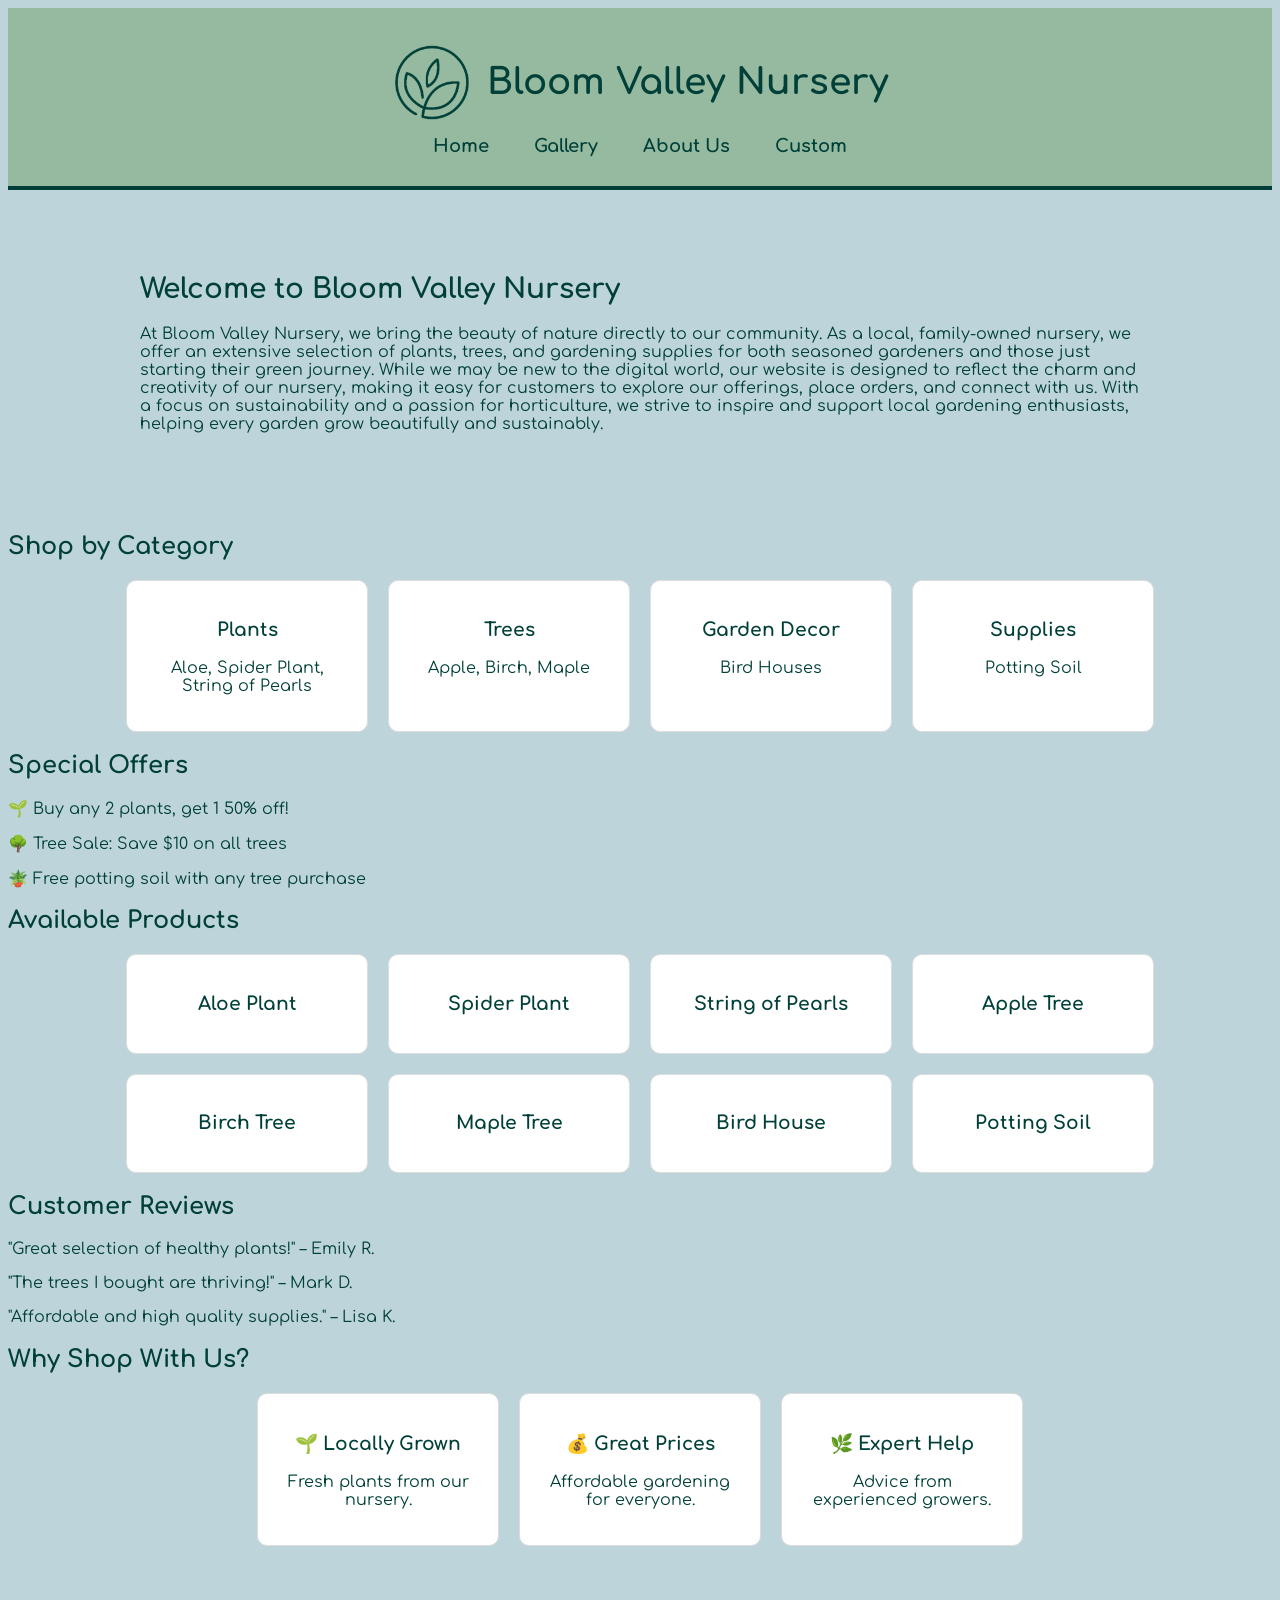
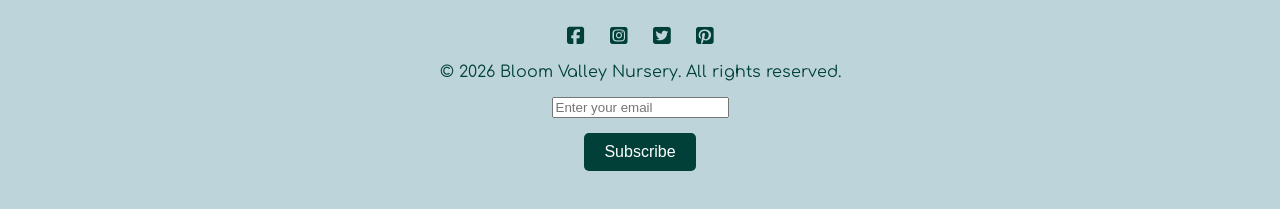
<file: index.html>
﻿<!DOCTYPE html>
<html>
<head>
    <meta charset="UTF-8">
    <meta name="viewport" content="width=device-width, initial-scale=1.0">
    <title>Bloom Valley Nursery</title>

    <link href="https://fonts.googleapis.com/css2?family=Comfortaa:wght@400;700&display=swap" rel="stylesheet">
    <link rel="stylesheet" href="https://cdnjs.cloudflare.com/ajax/libs/font-awesome/6.4.0/css/all.min.css">
    <link rel="stylesheet" href="style.css">
</head>
<body class="home">

    <header class="site-header">
        <div class="logo-title">
            <img src="logo.png" alt="Bloom Valley Nursery Logo">
            <h1>Bloom Valley Nursery</h1>
        </div>

        <nav>
            <a href="index.html">Home</a>
            <a href="gallery.html">Gallery</a>
            <a href="about.html">About Us</a>
            <a href="custom.html">Custom</a>
        </nav>
    </header>

<main>

    <h2>Welcome to Bloom Valley Nursery</h2>
            
    </p>
        At Bloom Valley Nursery, we bring the beauty of nature directly to our community. As a local, family-owned nursery, we offer an extensive selection of plants, trees, and gardening supplies for both seasoned gardeners and those just starting their green journey. While we may be new to the digital world, our website is designed to reflect the charm and creativity of our nursery, making it easy for customers to explore our offerings, place orders, and connect with us. With a focus on sustainability and a passion for horticulture, we strive to inspire and support local gardening enthusiasts, helping every garden grow beautifully and sustainably.
    </p>

</main>
<section>
    <h2>Shop by Category</h2>
    <div class="grid">

        <div class="card">
            <h3>Plants</h3>
            <p>Aloe, Spider Plant, String of Pearls</p>
        </div>

        <div class="card">
            <h3>Trees</h3>
            <p>Apple, Birch, Maple</p>
        </div>

        <div class="card">
            <h3>Garden Decor</h3>
            <p>Bird Houses</p>
        </div>

        <div class="card">
            <h3>Supplies</h3>
            <p>Potting Soil</p>
        </div>

    </div>
</section>

<section class="promo">
    <h2>Special Offers</h2>
    <p>🌱 Buy any 2 plants, get 1 50% off!</p>
    <p>🌳 Tree Sale: Save $10 on all trees</p>
    <p>🪴 Free potting soil with any tree purchase</p>
</section>

<section>
    <h2>Available Products</h2>
    <div class="grid">

        <div class="card">
            <h3>Aloe Plant</h3>
        </div>

        <div class="card">
            <h3>Spider Plant</h3>
        </div>

        <div class="card">
            <h3>String of Pearls</h3>
        </div>

        <div class="card">
            <h3>Apple Tree</h3>
        </div>

        <div class="card">
            <h3>Birch Tree</h3>
        </div>

        <div class="card">
            <h3>Maple Tree</h3>
        </div>

        <div class="card">
            <h3>Bird House</h3>
        </div>

        <div class="card">
            <h3>Potting Soil</h3>
        </div>

    </div>
</section>

<section>
    <h2>Customer Reviews</h2>
    <p>"Great selection of healthy plants!" – Emily R.</p>
    <p>"The trees I bought are thriving!" – Mark D.</p>
    <p>"Affordable and high quality supplies." – Lisa K.</p>
</section>

<section>
    <h2>Why Shop With Us?</h2>
    <div class="grid">

        <div class="card">
            <h3>🌱 Locally Grown</h3>
            <p>Fresh plants from our nursery.</p>
        </div>

        <div class="card">
            <h3>💰 Great Prices</h3>
            <p>Affordable gardening for everyone.</p>
        </div>

        <div class="card">
            <h3>🌿 Expert Help</h3>
            <p>Advice from experienced growers.</p>
        </div>

    </div>
</section>

<footer>
    <div class="social-icons">
        <i class="fab fa-facebook-square"></i>
        <i class="fab fa-instagram-square"></i>
        <i class="fab fa-twitter-square"></i>
        <i class="fab fa-pinterest-square"></i>
    </div>

    <p>&copy; 2026 Bloom Valley Nursery. All rights reserved.</p>

    
    <div class="subscribe-section">
        <input type="email" id="subscribeEmail" placeholder="Enter your email" required>
        <button id="subscribeBtn">Subscribe</button>
    </div>
</footer>

<script>
    
    const subscribeBtn = document.getElementById("subscribeBtn");
    const subscribeEmail = document.getElementById("subscribeEmail");

    subscribeBtn.addEventListener("click", function() {
        const email = subscribeEmail.value.trim();
        if(email) {
            alert(`Thank you for subscribing with ${email}!`);
            subscribeEmail.value = ""; // clear input after subscribing
        } else {
            alert("Please enter your email before subscribing.");
        }
    });
</script>

</body>
</html>
</file>
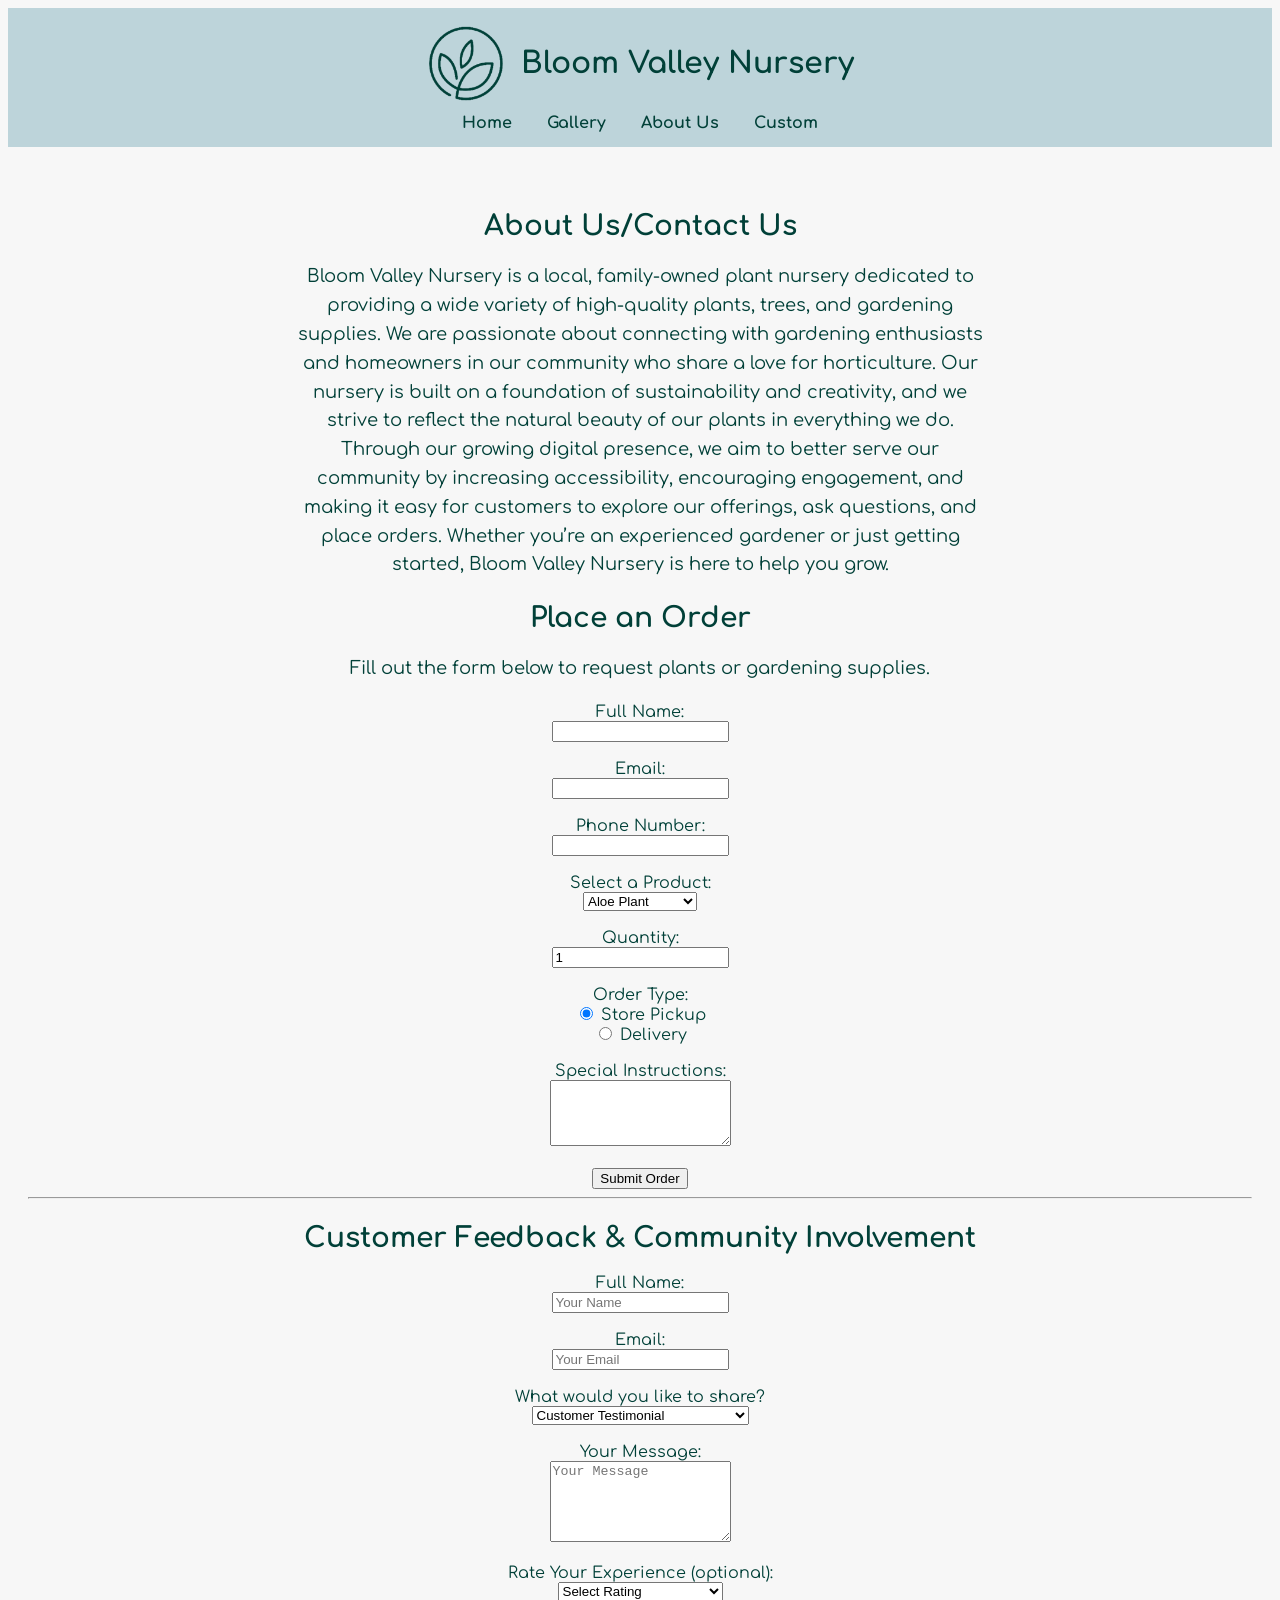
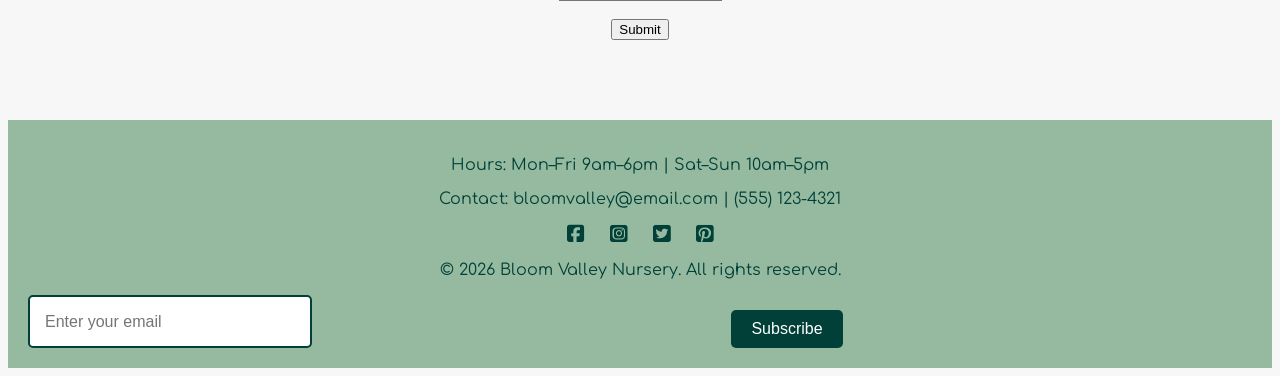
<file: about.html>
﻿<!DOCTYPE html>
<html lang="en">
<head>
    <meta charset="UTF-8">
    <meta name="viewport" content="width=device-width, initial-scale=1.0">
    <title>Bloom Valley Nursery</title>

    <link href="https://fonts.googleapis.com/css2?family=Comfortaa:wght@400;700&display=swap" rel="stylesheet">
    <link rel="stylesheet" href="https://cdnjs.cloudflare.com/ajax/libs/font-awesome/6.4.0/css/all.min.css">
    <link rel="stylesheet" href="style.css">

    <style>
        
        .subscribe-section {
            display: flex;
            justify-content: center;
            gap: 10px;
            margin-top: 15px;
        }

        .subscribe-section input[type="email"] {
            padding: 10px 15px;
            border-radius: 5px;
            border: 2px solid #014038;
            font-size: 1rem;
            width: 250px;
        }

        .subscribe-section input[type="email"]:focus {
            outline: none;
            border-color: #F0C06D;
        }

        .subscribe-section button {
            padding: 10px 20px;
            background-color: #014038;
            color: #fff;
            border: none;
            border-radius: 5px;
            cursor: pointer;
            font-size: 1rem;
            transition: background 0.3s ease;
        }

        .subscribe-section button:hover {
            background-color: #09653a;
        }
    </style>
</head>
<body class="about">

<header class="site-header">
    <div class="logo-title">
        <img src="Images/logo.png" alt="Bloom Valley Nursery Logo">
        <h1>Bloom Valley Nursery</h1>
    </div>

    <nav>
        <a href="index.html">Home</a>
        <a href="gallery.html">Gallery</a>
        <a href="about.html">About Us</a>
        <a href="custom.html">Custom</a>
    </nav>
</header>

<main>
    <h2>About Us/Contact Us</h2>
    <p>Bloom Valley Nursery is a local, family-owned plant nursery dedicated to providing a wide variety of high-quality plants, trees, and gardening supplies. We are passionate about connecting with gardening enthusiasts and homeowners in our community who share a love for horticulture. Our nursery is built on a foundation of sustainability and creativity, and we strive to reflect the natural beauty of our plants in everything we do. Through our growing digital presence, we aim to better serve our community by increasing accessibility, encouraging engagement, and making it easy for customers to explore our offerings, ask questions, and place orders. Whether you’re an experienced gardener or just getting started, Bloom Valley Nursery is here to help you grow.</p>

    <h2>Place an Order</h2>
    <p>Fill out the form below to request plants or gardening supplies.</p>

    <form class="order-form" id="orderForm">
        <label for="order-name">Full Name:</label><br>
        <input type="text" id="order-name" name="order-name" required><br><br>

        <label for="order-email">Email:</label><br>
        <input type="email" id="order-email" name="order-email" required><br><br>

        <label for="phone">Phone Number:</label><br>
        <input type="tel" id="phone" name="phone"><br><br>

        <label for="product">Select a Product:</label><br>
        <select id="product" name="product">
            <option value="aloe">Aloe Plant</option>
            <option value="apple">Apple Tree</option>
            <option value="birch">Birch Tree</option>
            <option value="bird">Bird House</option>
            <option value="maple">Maple Tree</option>
            <option value="spider">Spider Plant</option>
            <option value="pearls">String of Pearls</option>
            <option value="soil">Potting Soil</option>
            <option value="watering">Watering Can</option>
        </select><br><br>

        <label for="quantity">Quantity:</label><br>
        <input type="number" id="quantity" name="quantity" min="1" value="1"><br><br>

        <label>Order Type:</label><br>
        <input type="radio" id="pickup" name="order-type" value="pickup" checked>
        <label for="pickup">Store Pickup</label><br>

        <input type="radio" id="delivery" name="order-type" value="delivery">
        <label for="delivery">Delivery</label><br><br>

        <label for="instructions">Special Instructions:</label><br>
        <textarea id="instructions" name="instructions" rows="4"></textarea><br><br>

        <button type="submit">Submit Order</button>
    </form>

    <hr>

    <h2>Customer Feedback & Community Involvement</h2>

    <form class="contact-form" id="contactForm">
        <label for="name">Full Name:</label><br>
        <input type="text" id="name" name="name" required placeholder="Your Name"><br><br>

        <label for="email">Email:</label><br>
        <input type="email" id="email" name="email" required placeholder="Your Email"><br><br>

        <label for="type">What would you like to share?</label><br>
        <select id="type" name="type">
            <option value="testimonial">Customer Testimonial</option>
            <option value="feedback">General Feedback</option>
            <option value="community">Community Event / Collaboration</option>
        </select><br><br>

        <label for="message">Your Message:</label><br>
        <textarea id="message" name="message" rows="5" required placeholder="Your Message"></textarea><br><br>

        <label for="rating">Rate Your Experience (optional):</label><br>
        <select id="rating" name="rating">
            <option value="">Select Rating</option>
            <option value="5">⭐⭐⭐⭐⭐ Excellent</option>
            <option value="4">⭐⭐⭐⭐ Good</option>
            <option value="3">⭐⭐⭐ Average</option>
            <option value="2">⭐⭐ Fair</option>
            <option value="1">⭐ Poor</option>
        </select><br><br>

        <button type="submit" id="submitBtn">Submit</button>
    </form>
</main>

<footer>
    <p>Hours: Mon–Fri 9am–6pm | Sat–Sun 10am–5pm</p>
    <p>Contact: bloomvalley@email.com | (555) 123-4321</p>

    <div class="social-icons">
        <i class="fab fa-facebook-square"></i>
        <i class="fab fa-instagram-square"></i>
        <i class="fab fa-twitter-square"></i>
        <i class="fab fa-pinterest-square"></i>
    </div>

    <p>&copy; 2026 Bloom Valley Nursery. All rights reserved.</p>

    <!-- Subscribe section with email input -->
    <div class="subscribe-section">
        <input type="email" id="subscribeEmail" placeholder="Enter your email" required>
        <button id="subscribeBtn">Subscribe</button>
    </div>
</footer>

<script>
  
    const subscribeBtn = document.getElementById("subscribeBtn");
    const subscribeEmail = document.getElementById("subscribeEmail");

    subscribeBtn.addEventListener("click", function() {
        const email = subscribeEmail.value.trim();
        if(email) {
            alert(`Thank you for subscribing with ${email}!`);
            subscribeEmail.value = ""; // clear input after subscribing
        } else {
            alert("Please enter your email before subscribing.");
        }
    });

    
    const orderForm = document.getElementById("orderForm");
    orderForm.addEventListener("submit", function(event) {
        event.preventDefault();
        const name = document.getElementById("order-name").value;
        const email = document.getElementById("order-email").value;
        const phone = document.getElementById("phone").value;
        const product = document.getElementById("product").value;
        const quantity = document.getElementById("quantity").value;
        const orderType = document.querySelector('input[name="order-type"]:checked').value;
        const instructions = document.getElementById("instructions").value;

        const orderData = {name, email, phone, product, quantity, orderType, instructions};
        localStorage.setItem("customerOrder", JSON.stringify(orderData));

        alert("Thank you for your order! Your information has been saved.");
        orderForm.reset();
    });

    
    const contactForm = document.getElementById("contactForm");
    contactForm.addEventListener("submit", function(event) {
        event.preventDefault();
        const name = document.getElementById("name").value;
        const email = document.getElementById("email").value;
        const type = document.getElementById("type").value;
        const message = document.getElementById("message").value;
        const rating = document.getElementById("rating").value;

        const contactData = {name, email, type, message, rating};
        localStorage.setItem("contactMessage", JSON.stringify(contactData));

        alert("Thank you for your message! Your information has been saved.");
        contactForm.reset();
    });
</script>

</body>
</html>
</file>
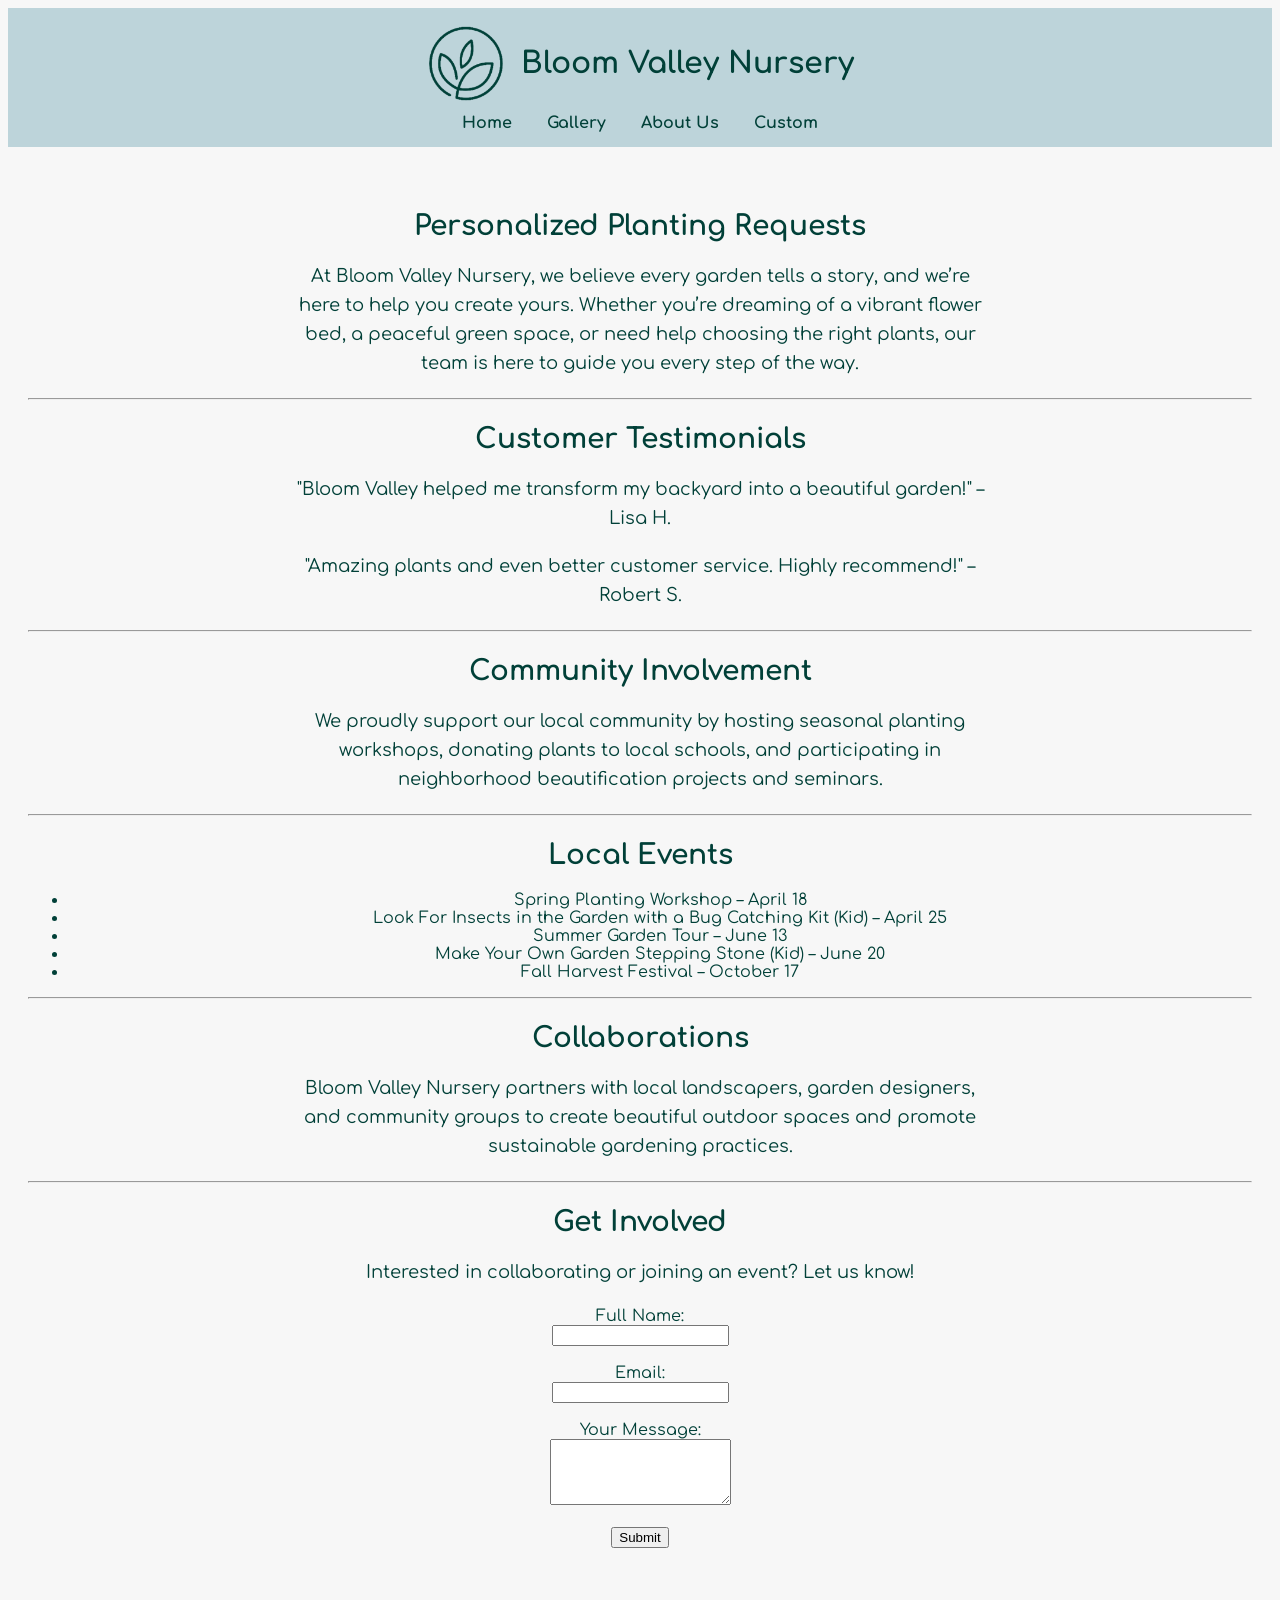
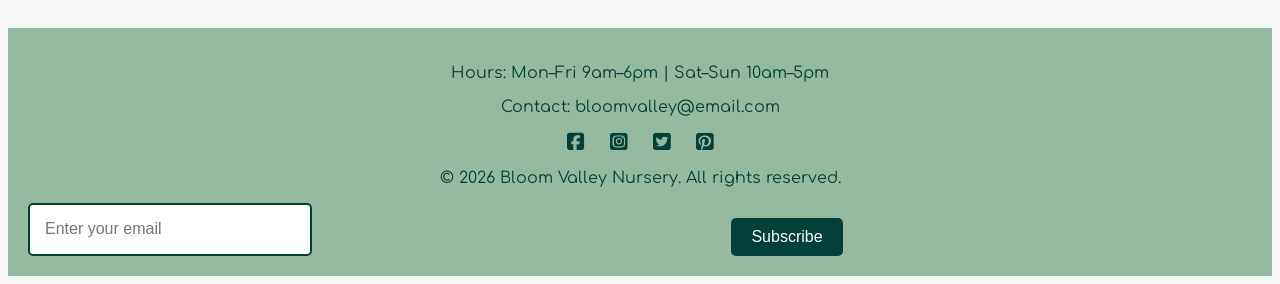
<file: custom.html>
﻿<!DOCTYPE html>
<html lang="en">
<head>
    <meta charset="UTF-8">
    <meta name="viewport" content="width=device-width, initial-scale=1.0">
    <title>Bloom Valley Nursery</title>

    <link href="https://fonts.googleapis.com/css2?family=Comfortaa:wght@400;700&display=swap" rel="stylesheet">
    <link rel="stylesheet" href="https://cdnjs.cloudflare.com/ajax/libs/font-awesome/6.4.0/css/all.min.css">
    <link rel="stylesheet" href="style.css">

    <style>
        
        .subscribe-section {
            display: flex;
            justify-content: center;
            gap: 10px;
            margin-top: 15px;
        }

        .subscribe-section input[type="email"] {
            padding: 10px 15px;
            border-radius: 5px;
            border: 2px solid #014038;
            font-size: 1rem;
            width: 250px;
        }

        .subscribe-section input[type="email"]:focus {
            outline: none;
            border-color: #F0C06D;
        }

        .subscribe-section button {
            padding: 10px 20px;
            background-color: #014038;
            color: #fff;
            border: none;
            border-radius: 5px;
            cursor: pointer;
            font-size: 1rem;
            transition: background 0.3s ease;
        }

        .subscribe-section button:hover {
            background-color: #09653a;
        }
    </style>
</head>
<body class="custom">

<header class="site-header">
    <div class="logo-title">
        <img src="Images/logo.png" alt="Bloom Valley Nursery Logo">
        <h1>Bloom Valley Nursery</h1>
    </div>

    <nav>
        <a href="index.html">Home</a>
        <a href="gallery.html">Gallery</a>
        <a href="about.html">About Us</a>
        <a href="custom.html">Custom</a>
    </nav>
</header>

<main>
    <h2>Personalized Planting Requests</h2>
    <p>
        At Bloom Valley Nursery, we believe every garden tells a story, and we’re here to help you create yours.
        Whether you’re dreaming of a vibrant flower bed, a peaceful green space, or need help choosing the right plants,
        our team is here to guide you every step of the way.
    </p>

    <hr>

    <h2>Customer Testimonials</h2>
    <p>"Bloom Valley helped me transform my backyard into a beautiful garden!" – Lisa H.</p>
    <p>"Amazing plants and even better customer service. Highly recommend!" – Robert S.</p>

    <hr>

    <h2>Community Involvement</h2>
    <p>
        We proudly support our local community by hosting seasonal planting workshops, donating plants to local schools,
        and participating in neighborhood beautification projects and seminars.
    </p>

    <hr>

    <h2>Local Events</h2>
    <ul>
        <li>Spring Planting Workshop – April 18</li>
        <li>Look For Insects in the Garden with a Bug Catching Kit (Kid) – April 25</li>
        <li>Summer Garden Tour – June 13</li>
        <li>Make Your Own Garden Stepping Stone (Kid) – June 20</li>
        <li>Fall Harvest Festival – October 17</li>
    </ul>

    <hr>

    <h2>Collaborations</h2>
    <p>
        Bloom Valley Nursery partners with local landscapers, garden designers, and community groups to create
        beautiful outdoor spaces and promote sustainable gardening practices.
    </p>

    <hr>

    <h2>Get Involved</h2>
    <p>Interested in collaborating or joining an event? Let us know!</p>

    
    <form class="contact-form" id="contactForm">

        <label for="name">Full Name:</label><br>
        <input type="text" id="name" name="name"><br><br>

        <label for="email">Email:</label><br>
        <input type="email" id="email" name="email"><br><br>

        <label for="message">Your Message:</label><br>
        <textarea id="message" name="message" rows="4"></textarea><br><br>

        <button type="submit">Submit</button>

    </form>
</main>

<footer>
    <p>Hours: Mon–Fri 9am–6pm | Sat–Sun 10am–5pm</p>
    <p>Contact: bloomvalley@email.com</p>

    <div class="social-icons">
        <i class="fab fa-facebook-square"></i>
        <i class="fab fa-instagram-square"></i>
        <i class="fab fa-twitter-square"></i>
        <i class="fab fa-pinterest-square"></i>
    </div>

    <p>&copy; 2026 Bloom Valley Nursery. All rights reserved.</p>

   
    <div class="subscribe-section">
        <input type="email" id="subscribeEmail" placeholder="Enter your email" required>
        <button id="subscribeBtn">Subscribe</button>
    </div>
</footer>

<script>
    
    const subscribeBtn = document.getElementById("subscribeBtn");
    const subscribeEmail = document.getElementById("subscribeEmail");

    subscribeBtn.addEventListener("click", function() {
        const email = subscribeEmail.value.trim();
        if(email) {
            alert(`Thank you for subscribing with ${email}!`);
            subscribeEmail.value = ""; // clear input after subscribing
        } else {
            alert("Please enter your email before subscribing.");
        }
    });

   
    const contactForm = document.getElementById("contactForm");
    contactForm.addEventListener("submit", function(event) {
        event.preventDefault(); // prevent page reload
        alert("Thank you for your message.");
        contactForm.reset(); // clear the form fields
    });
</script>

</body>
</html>
</file>
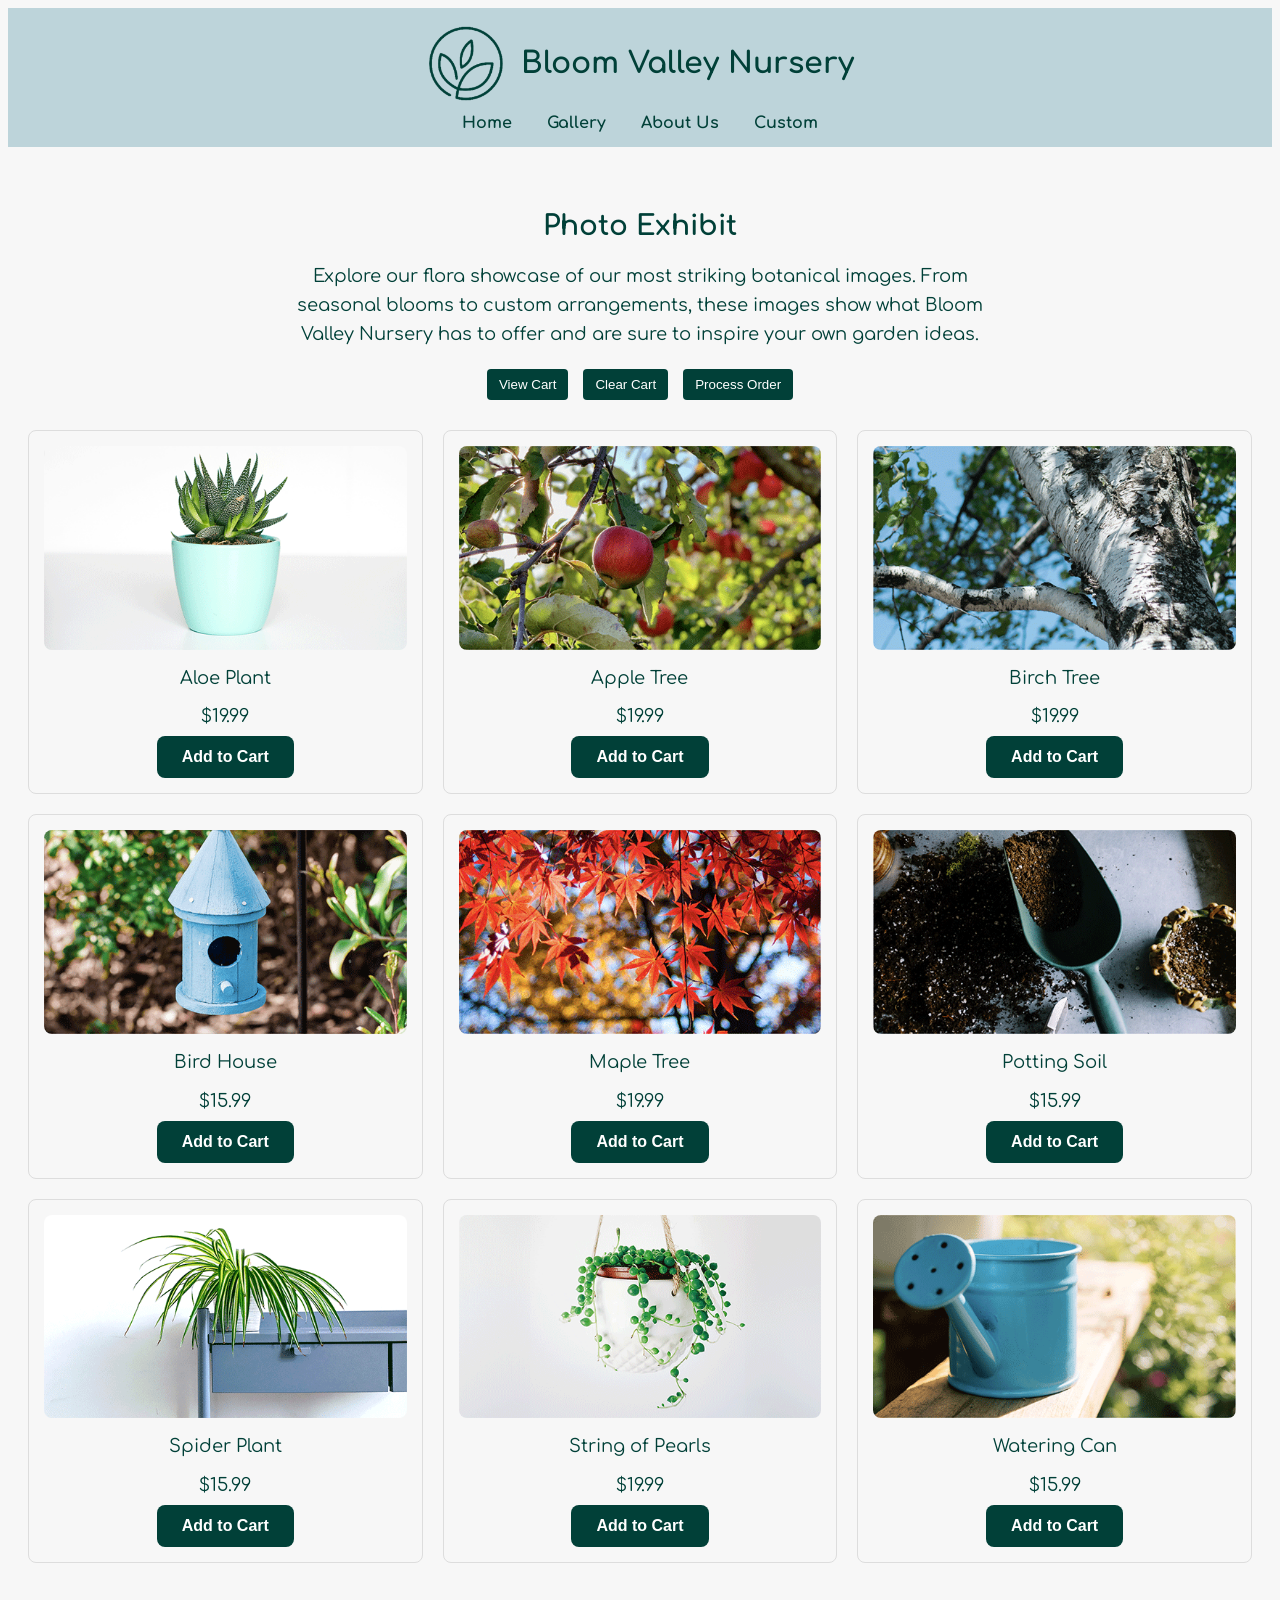
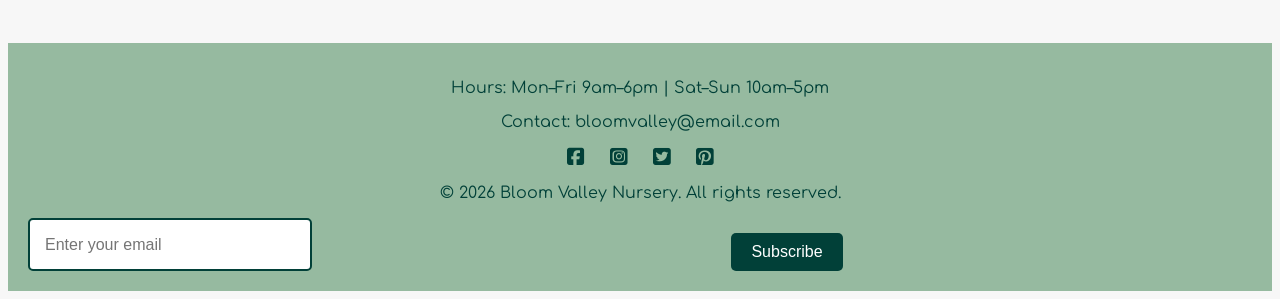
<file: gallery.html>
﻿<!DOCTYPE html>
<html lang="en">
<head>
    <meta charset="UTF-8">
    <meta name="viewport" content="width=device-width, initial-scale=1.0">
    <title>Bloom Valley Nursery</title>

    <link href="https://fonts.googleapis.com/css2?family=Comfortaa:wght@400;700&display=swap" rel="stylesheet">
    <link rel="stylesheet" href="https://cdnjs.cloudflare.com/ajax/libs/font-awesome/6.4.0/css/all.min.css">
    <link rel="stylesheet" href="style.css">

    <style>
        .gallery-grid {
            display: grid;
            grid-template-columns: repeat(3, 1fr);
            gap: 20px;
            margin-top: 20px;
        }

        .gallery-grid .product {
            text-align: center;
            border: 1px solid #ddd;
            padding: 15px;
            border-radius: 8px;
            background-color: #f7f7f7;
        }

        .gallery-grid .product img {
            width: 100%;
            height: auto;
            border-radius: 8px;
        }

        .gallery-grid .product p {
            margin: 10px 0 5px;
        }

        .add-to-cart {
            background-color: #014038;
            color: #fff;
            border: none;
            padding: 8px 12px;
            border-radius: 4px;
            cursor: pointer;
        }

        .add-to-cart:hover {
            background-color: #09653a;
        }

        .cart-buttons {
            text-align: center;
            margin-bottom: 30px;
        }

        .cart-buttons button {
            background-color: #014038;
            color: #fff;
            border: none;
            padding: 8px 12px;
            border-radius: 4px;
            cursor: pointer;
            margin: 0 5px;
        }

        .cart-buttons button:hover {
            background-color: #09653a;
        }

        .modal {
            display: none;
            position: fixed;
            z-index: 100;
            left: 0;
            top: 0;
            width: 100%;
            height: 100%;
            overflow: auto;
            background-color: rgba(0,0,0,0.5);
        }

        .modal-content {
            background-color: #fefefe;
            margin: 10% auto;
            padding: 20px;
            border: 1px solid #888;
            width: 80%;
            max-width: 500px;
            border-radius: 8px;
            text-align: center;
        }

        .close-btn {
            color: #aaa;
            float: right;
            font-size: 28px;
            font-weight: bold;
            cursor: pointer;
        }

        .close-btn:hover {
            color: black;
        }

        @media (max-width: 992px) {
            .gallery-grid {
                grid-template-columns: repeat(2, 1fr);
            }
        }

        @media (max-width: 600px) {
            .gallery-grid {
                grid-template-columns: 1fr;
            }
        }

        
        .subscribe-section {
            display: flex;
            justify-content: center;
            gap: 10px;
            margin-top: 15px;
        }

        .subscribe-section input[type="email"] {
            padding: 10px 15px;
            border-radius: 5px;
            border: 2px solid #014038;
            font-size: 1rem;
            width: 250px;
        }

        .subscribe-section input[type="email"]:focus {
            outline: none;
            border-color: #F0C06D;
        }

        .subscribe-section button {
            padding: 10px 20px;
            background-color: #014038;
            color: #fff;
            border: none;
            border-radius: 5px;
            cursor: pointer;
            font-size: 1rem;
            transition: background 0.3s ease;
        }

        .subscribe-section button:hover {
            background-color: #09653a;
        }
    </style>
</head>

<body class="gallery">

<header class="site-header">
    <div class="logo-title">
        <img src="Images/logo.png" alt="Bloom Valley Nursery Logo">
        <h1>Bloom Valley Nursery</h1>
    </div>

    <nav>
        <a href="index.html">Home</a>
        <a href="gallery.html">Gallery</a>
        <a href="about.html">About Us</a>
        <a href="custom.html">Custom</a>
    </nav>
</header>

<main>
    <h2>Photo Exhibit</h2>
    <p>Explore our flora showcase of our most striking botanical images. From seasonal blooms to custom arrangements, these images show what Bloom Valley Nursery has to offer and are sure to inspire your own garden ideas.</p>

    <div class="cart-buttons">
        <button id="viewCartBtn">View Cart</button>
        <button id="clearCartBtn">Clear Cart</button>
        <button id="processOrderBtn">Process Order</button>
    </div>

    <div class="gallery-grid">
        <div class="product">
            <img src="Images/aloe-plant.png" alt="Aloe Plant">
            <p>Aloe Plant</p>
            <p>$19.99</p>
            <button class="add-to-cart">Add to Cart</button>
        </div>
        <div class="product">
            <img src="Images/apple-tree.png" alt="Apple Tree">
            <p>Apple Tree</p>
            <p>$19.99</p>
            <button class="add-to-cart">Add to Cart</button>
        </div>
        <div class="product">
            <img src="Images/birch-tree.png" alt="Birch Tree">
            <p>Birch Tree</p>
            <p>$19.99</p>
            <button class="add-to-cart">Add to Cart</button>
        </div>
        <div class="product">
            <img src="Images/bird-house.png" alt="Bird House">
            <p>Bird House</p>
            <p>$15.99</p>
            <button class="add-to-cart">Add to Cart</button>
        </div>
        <div class="product">
            <img src="Images/maple-tree.png" alt="Maple Tree">
            <p>Maple Tree</p>
            <p>$19.99</p>
            <button class="add-to-cart">Add to Cart</button>
        </div>
        <div class="product">
            <img src="Images/potting-soil.png" alt="Potting Soil">
            <p>Potting Soil</p>
            <p>$15.99</p>
            <button class="add-to-cart">Add to Cart</button>
        </div>
        <div class="product">
            <img src="Images/spider-plant.png" alt="Spider Plant">
            <p>Spider Plant</p>
            <p>$15.99</p>
            <button class="add-to-cart">Add to Cart</button>
        </div>
        <div class="product">
            <img src="Images/string-of-pearls.png" alt="String of Pearls">
            <p>String of Pearls</p>
            <p>$19.99</p>
            <button class="add-to-cart">Add to Cart</button>
        </div>
        <div class="product">
            <img src="Images/watering-can.png" alt="Watering Can">
            <p>Watering Can</p>
            <p>$15.99</p>
            <button class="add-to-cart">Add to Cart</button>
        </div>
    </div>
</main>

<div id="cartModal" class="modal">
    <div class="modal-content">
        <span class="close-btn">&times;</span>
        <h3>Your Cart</h3>
        <ul id="cartItems">
        </ul>
    </div>
</div>

<footer>
    <p>Hours: Mon–Fri 9am–6pm | Sat–Sun 10am–5pm</p>
    <p>Contact: bloomvalley@email.com</p>

    <div class="social-icons">
        <i class="fab fa-facebook-square"></i>
        <i class="fab fa-instagram-square"></i>
        <i class="fab fa-twitter-square"></i>
        <i class="fab fa-pinterest-square"></i>
    </div>

    <p>&copy; 2026 Bloom Valley Nursery. All rights reserved.</p>

    
    <div class="subscribe-section">
        <input type="email" id="subscribeEmail" placeholder="Enter your email" required>
        <button id="subscribeBtn">Subscribe</button>
    </div>
</footer>

<script>
    
    const subscribeBtn = document.getElementById("subscribeBtn");
    const subscribeEmail = document.getElementById("subscribeEmail");

    subscribeBtn.addEventListener("click", function() {
        const email = subscribeEmail.value.trim();
        if(email) {
            alert(`Thank you for subscribing with ${email}!`);
            subscribeEmail.value = ""; // clear input after subscribing
        } else {
            alert("Please enter your email before subscribing.");
        }
    });

    
    const addToCartButtons = document.querySelectorAll(".gallery-grid .add-to-cart");
    addToCartButtons.forEach(function(button) {
        button.addEventListener("click", function() {
            const product = button.parentElement.querySelector("p").innerText;
            let cart = JSON.parse(sessionStorage.getItem("cart")) || [];
            cart.push(product);
            sessionStorage.setItem("cart", JSON.stringify(cart));
            alert(product + " added to the cart.");
        });
    });

    document.getElementById("clearCartBtn").addEventListener("click", function() {
        alert("Cart cleared.");
        sessionStorage.removeItem("cart");
    });

    document.getElementById("processOrderBtn").addEventListener("click", function() {
        alert("Thank you for your order.");
        sessionStorage.removeItem("cart");
    });

    const cartModal = document.getElementById("cartModal");
    const viewCartBtn = document.getElementById("viewCartBtn");
    const closeBtn = document.querySelector(".close-btn");
    const cartItemsList = document.getElementById("cartItems");

    viewCartBtn.addEventListener("click", function() {
        cartItemsList.innerHTML = "";
        const cart = JSON.parse(sessionStorage.getItem("cart")) || [];
        if (cart.length === 0) {
            cartItemsList.innerHTML = "<li>Your cart is empty.</li>";
        } else {
            cart.forEach(function(item) {
                const li = document.createElement("li");
                li.textContent = item;
                cartItemsList.appendChild(li);
            });
        }
        cartModal.style.display = "block";
    });

    closeBtn.addEventListener("click", function() {
        cartModal.style.display = "none";
    });

    window.addEventListener("click", function(event) {
        if (event.target === cartModal) {
            cartModal.style.display = "none";
        }
    });
</script>

</body>
</html>
</file>
<file: style.css>
﻿<style>
        
    body, h1, h2, h3, p, ul {
    margin: 0;
    padding: 0;
}

body {
    font-family: 'Comfortaa', sans-serif;
    background-color: #F7F7F7;
    color: #014038;
}

.site-header {
    background-color: #BDD4DA;
    padding: 15px 20px;
    display: flex;
    flex-direction: column;
    align-items: center;
}

.logo-title {
    display: flex;
    align-items: center;
    gap: 15px;
}

.logo-title img {
    width: 80px;
    height: auto;
}

.logo-title h1 {
    font-size: 30px;
    font-weight: bold;
    color: #014038;
}

nav {
    margin-top: 10px;
}

nav a {
    color: #014038;
    text-decoration: none;
    margin: 0 15px;
    font-weight: bold;
    font-size: 16px;
}

nav a:hover {
    color: #F0C06D;
}

.social-icons {
    margin-top: 10px;
}

.social-icons i {
    font-size: 20px;
    color: #014038;
    margin: 0 10px;
    cursor: pointer;
    transition: color 0.3s;
}

.social-icons i:hover {
    color: #F0C06D;
}

main {
    padding: 40px 20px;
    text-align: center;
}

main h2 {
    font-size: 28px;
    margin-bottom: 20px;
    color: #014038;
}

main p {
    font-size: 18px;
    line-height: 1.6;
    color: #014038;
    max-width: 700px;
    margin: 0 auto 20px auto;
}

footer {
    background-color: #96BAA0;
    color: #014038;
    padding: 20px;
    text-align: center;
    margin-top: 40px;
}

body.home {
    background-color: #BDD4DA;
}

body.home .site-header {
    background-color: #96BAA0;
    padding: 30px 20px;
    border-bottom: 4px solid #014038;
}

body.home .logo-title h1 {
    font-size: 36px;
}

body.home nav a {
    font-size: 18px;
    margin: 0 20px;
    color: #014038;
}

body.home nav a:hover {
    color: #F0C06D;
}

body.home main {
    text-align: left;
    padding: 60px 40px;
    max-width: 1000px;
    margin: 0 auto;
}

body.home main .hero {
    background-color: #F7F7F7;
    padding: 60px 40px;
    border-radius: 15px;
    text-align: center;
}

body.home main .hero h2 {
    font-size: 36px;
    margin-bottom: 15px;
}

body.home main .hero p {
    font-size: 20px;
    max-width: 700px;
    margin: 0 auto;
}

body.home footer {
    background-color: #BDD4DA;
    padding: 30px;
    font-size: 16px;
}

/* ... about, gallery, custom page styles omitted for brevity ... */

button.add-to-cart {
    padding: 12px 25px;
    font-size: 16px;
    font-weight: bold;
    border-radius: 8px;
    cursor: pointer;
    transition: all 0.3s ease;
    transform-origin: center;
}

button.add-to-cart:active {
    transform: scale(0.98);
    box-shadow: 0 2px 4px rgba(0,0,0,0.2);
}

button.add-to-cart:hover {
    transform: scale(1.05);
    box-shadow: 0 4px 8px rgba(0,0,0,0.2);
}

/* Subscribe button */
#subscribeBtn {
    background-color: #014038;
    color: #fff;
    border: none;
    padding: 10px 20px;
    border-radius: 5px;
    cursor: pointer;
    font-size: 1rem;
    margin-top: 15px;          
    display: block;
    margin-left: auto;
    margin-right: auto;
    text-align: center;
}

#subscribeBtn:hover {
    background-color: #09653a;
}

/* ================== NEW SECTION STYLING ================== */

/* Section spacing, padding, and subtle shadow */
main section {
    padding: 60px 20px;
    margin-bottom: 40px;
    border-radius: 12px;
    box-shadow: 0 4px 8px rgba(0, 0, 0, 0.05);
    position: relative;
}

/* Subtle divider line at bottom of each section */
main section::after {
    content: "";
    display: block;
    height: 2px;
    width: 80%;
    background: #2e7d32; /* green accent line */
    margin: 40px auto 0 auto;
    border-radius: 1px;
}

/* Alternate background colors for clarity */
main section:nth-child(odd) {
    background-color: #f9f9f9;
}

main section:nth-child(even) {
    background-color: #ffffff;
}

/* Section titles */
main section h2 {
    text-align: center;
    font-size: 2em;
    margin-bottom: 30px;
    color: #2e7d32;
}

/* Grid layout for cards */
.grid {
    display: flex;
    flex-wrap: wrap;
    gap: 20px;
    justify-content: center;
}

/* Card styling */
.card {
    background: #ffffff;
    border: 1px solid #ddd;
    padding: 20px;
    border-radius: 10px;
    width: 200px;
    text-align: center;
    transition: transform 0.2s, box-shadow 0.2s;
}

/* Card hover effect */
.card:hover {
    transform: translateY(-5px);
    box-shadow: 0 8px 20px rgba(0,0,0,0.1);
}
</file>
